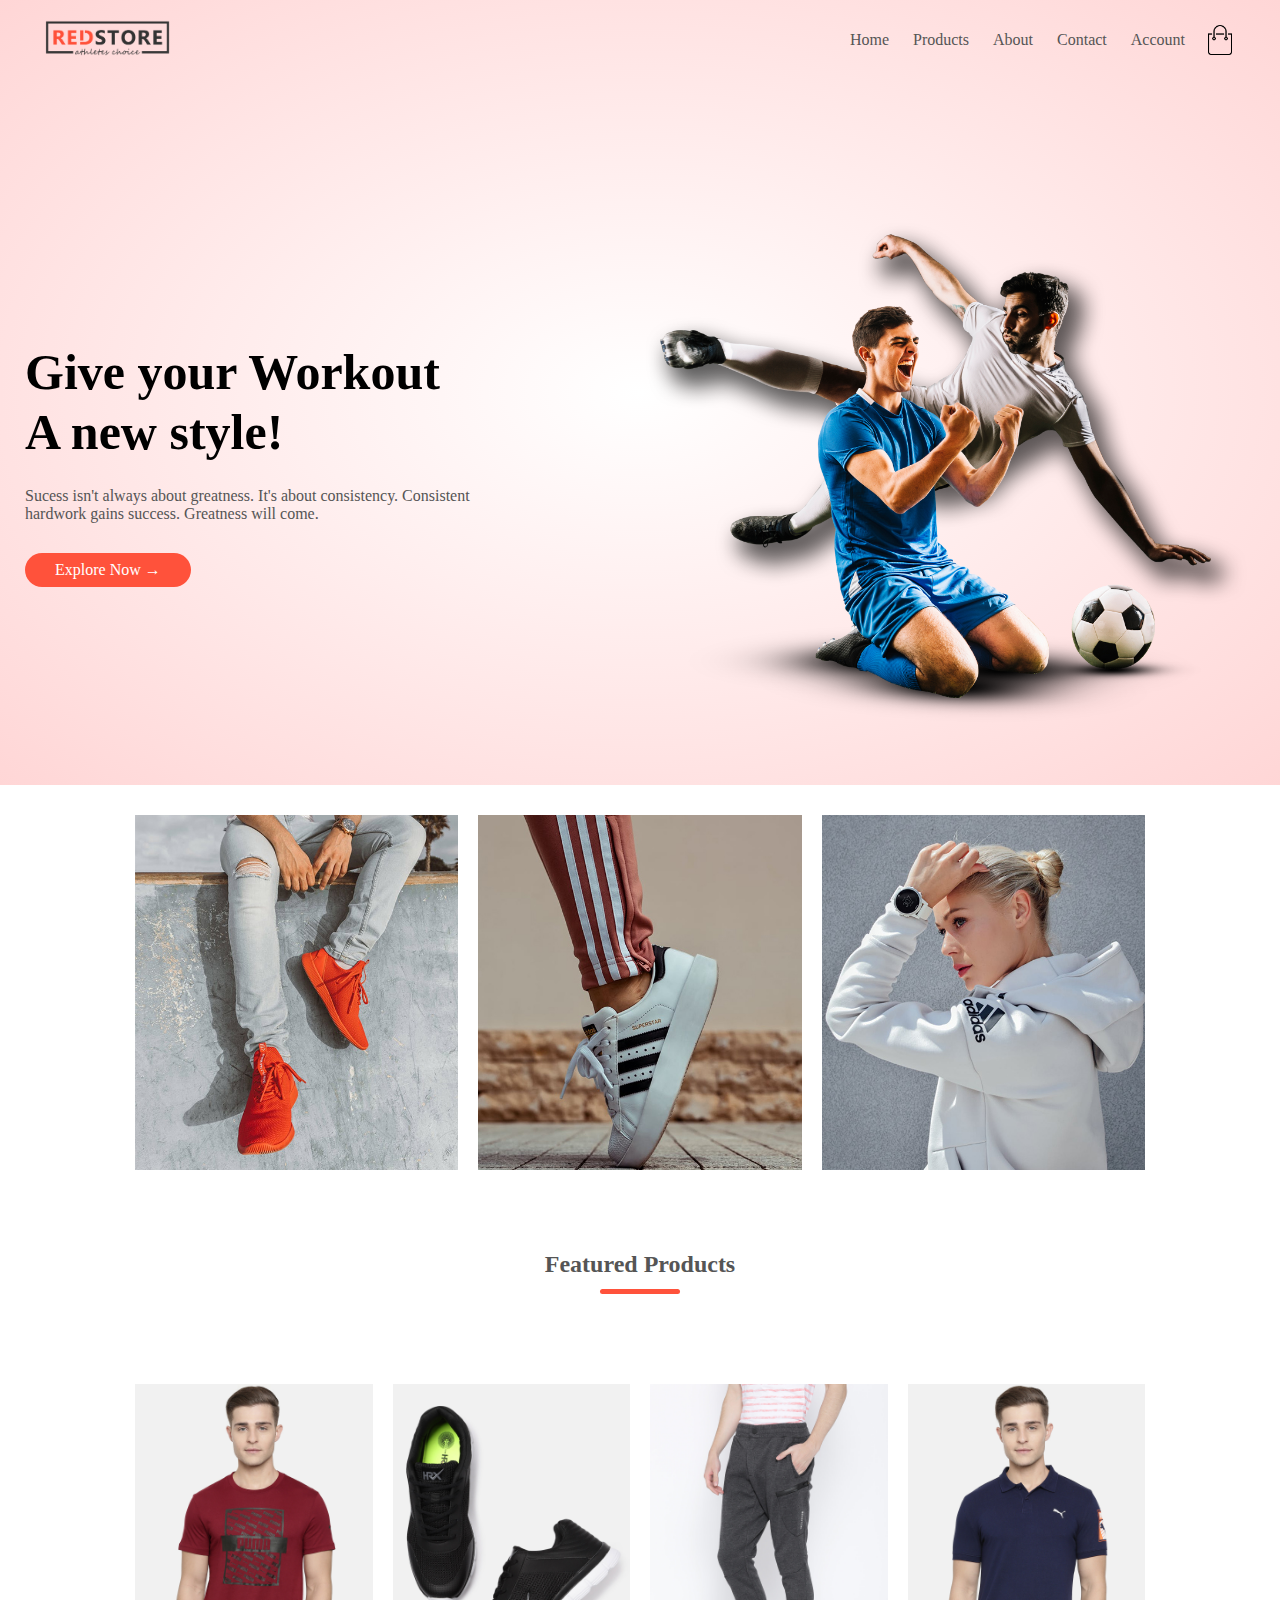
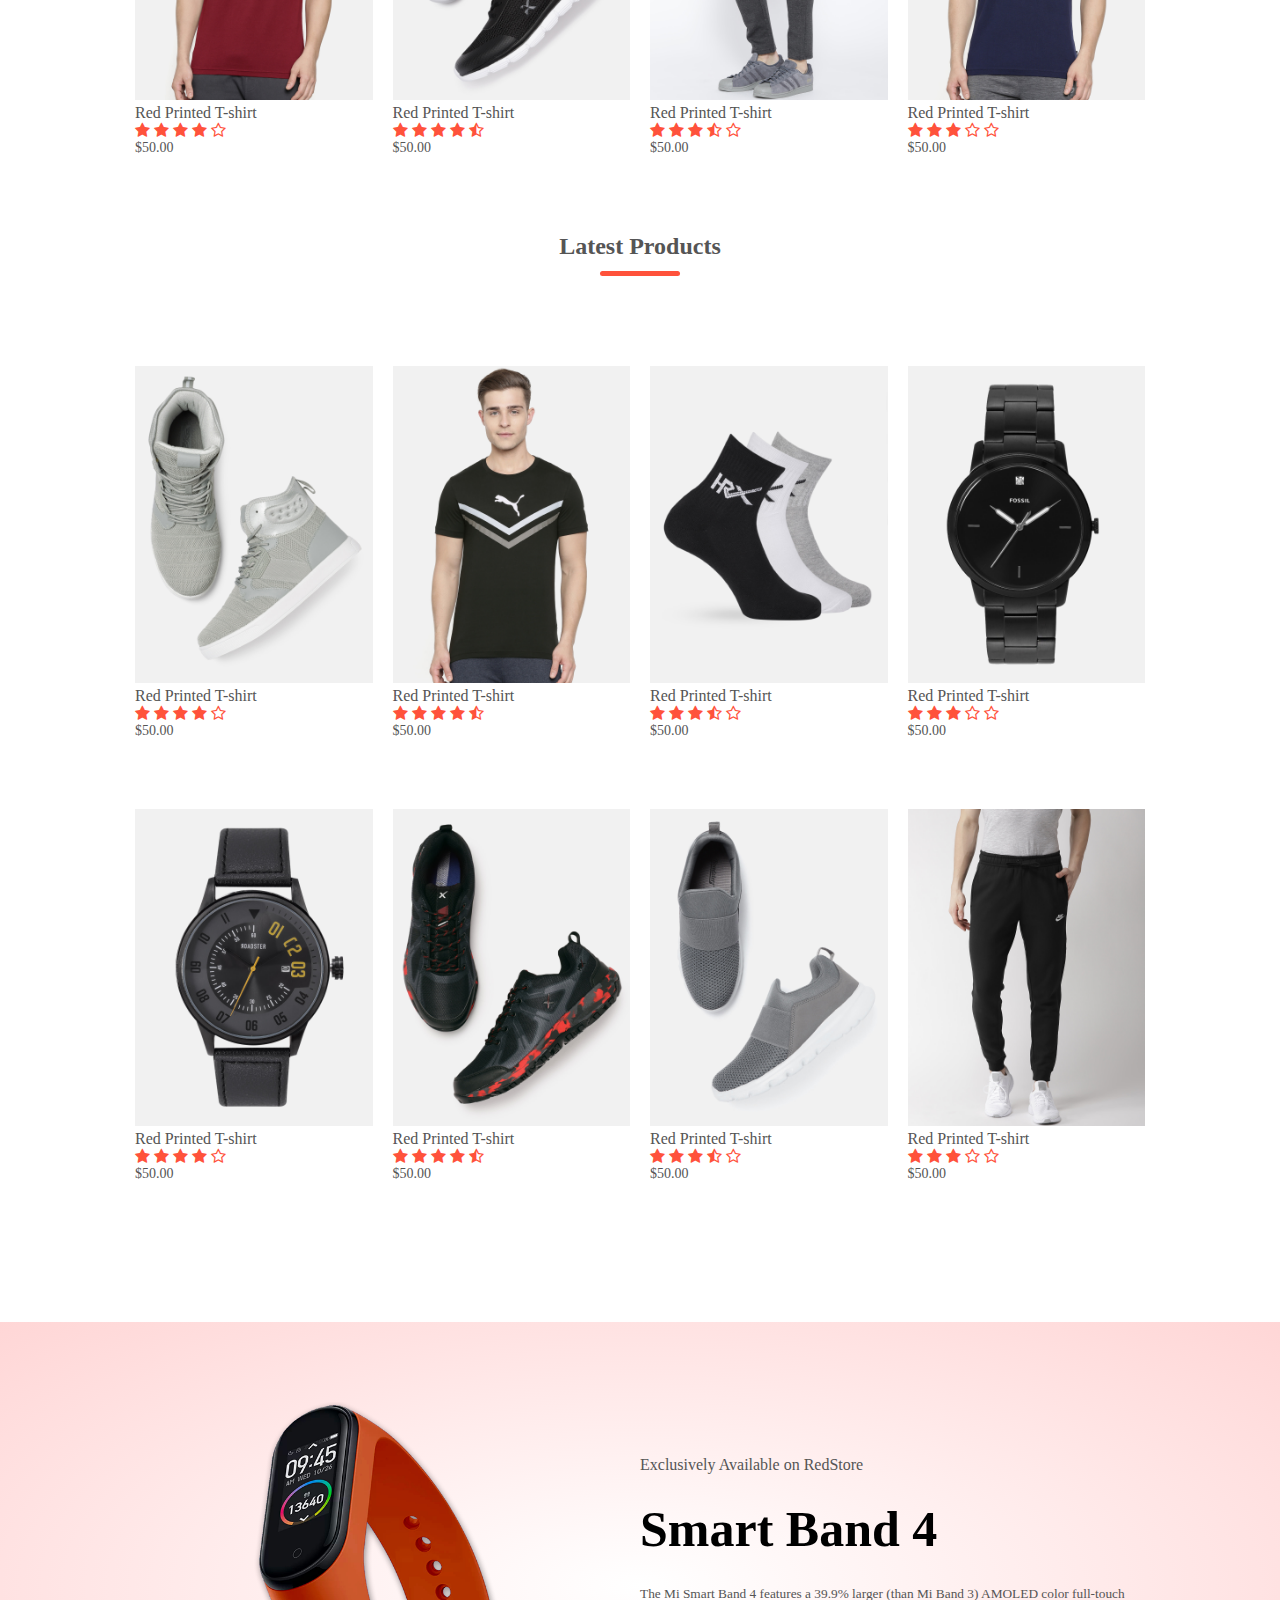
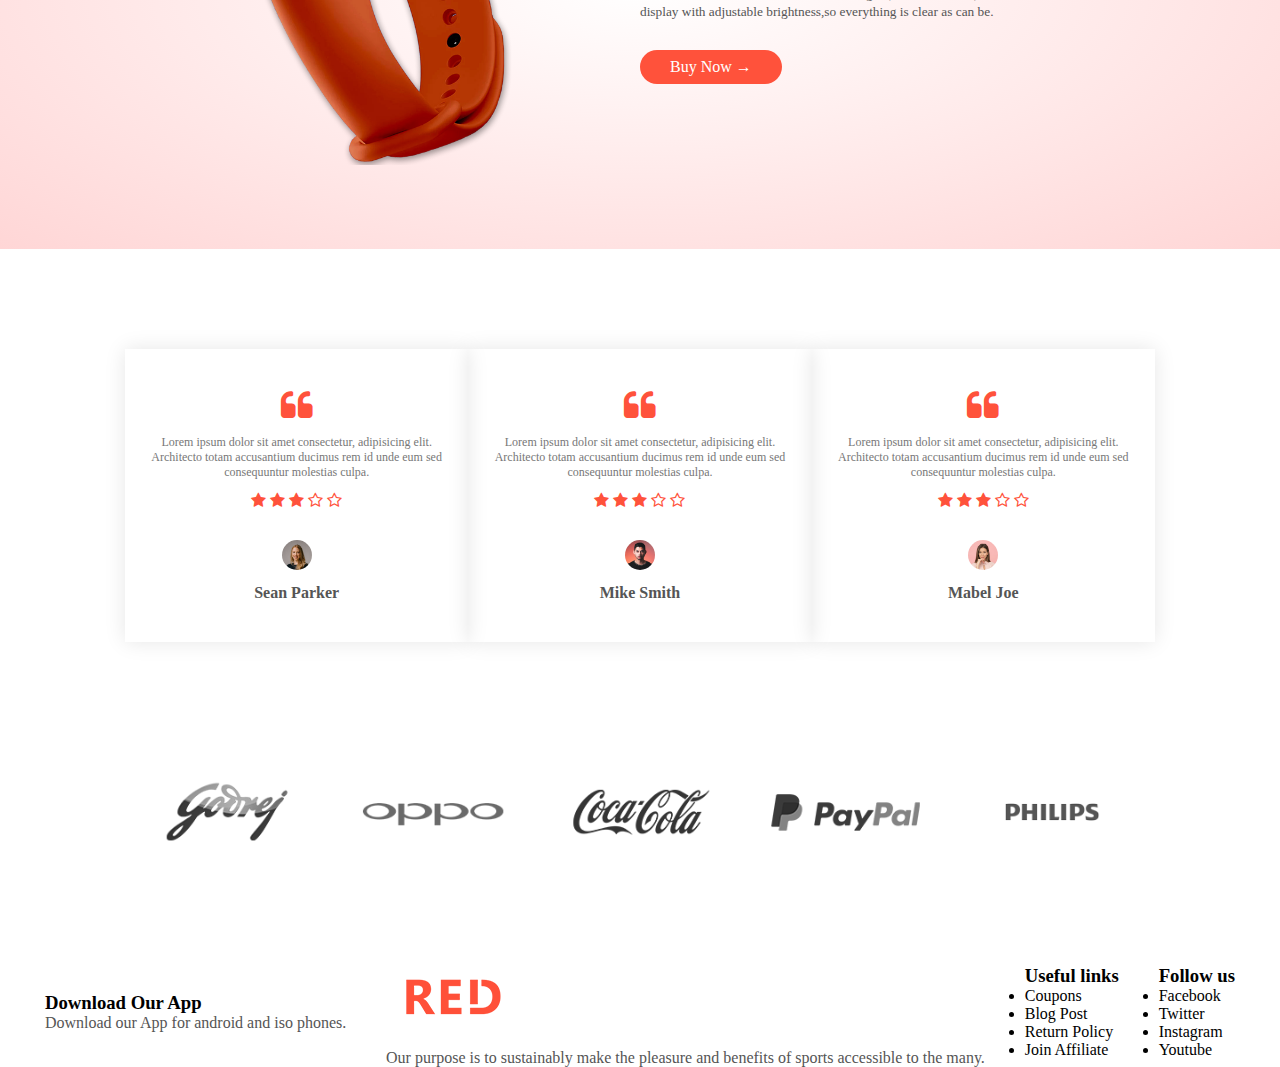
<file: Frotend/index.html>
<!DOCTYPE html>
<html lang="en">

<head>
    <meta charset="UTF-8">
    <meta http-equiv="X-UA-Compatible" content="IE=edge">
    <meta name="viewport" content="width=device-width, initial-scale=1.0">
    <title>BroadTech</title>
    <link rel="stylesheet" href="style.css">
    <link rel="preconnect" href="https://fonts.googleapis.com">
<link rel="preconnect" href="https://fonts.gstatic.com" crossorigin>
<link href="https://fonts.googleapis.com/css2?family=Playfair+Display:wght@400;500;600;700&display=swap" rel="stylesheet"> 
<link rel="stylesheet" href="font-awesome-4.7.0/css/font-awesome.css">
<link rel="stylesheet" href="font-awesome-4.7.0/css/font-awesome.min.css">
</head>

<body>

    <!-- Header -->
    <div class="header">
        <div class="container">
            <div class="navbar">
                <div class="logo">
                    <img src="image/logo.png" alt="" srcset="" width="125px">
                </div>
                <nav class="nav">
                    <ul>
                        <li><a href="">Home</a></li>
                        <li><a href="">Products</a></li>
                        <li><a href="">About</a></li>
                        <li><a href="">Contact</a></li>
                        <li><a href="">Account</a></li>
                    </ul>
                </nav>
                <img src="image/cart.png" alt="" width="30px" height="30px">
            </div>
            <div class="row">
                <div class="col-2">
                    <h1>Give your Workout<br> A new style!</h1>
                    <p>Sucess isn't always about greatness. It's about consistency. Consistent <br> hardwork gains
                        success. Greatness will come.</p>
                    <a href="" class="btn">Explore Now &#8594; </a>
                </div>
                <div class="col-2">
                    <img src="image/image1.png" alt="" srcset="">
                </div>
            </div>
        </div>
    </div>


    <!-- Featured Categories -->
    <div class="categories">
        <div class="small-container">
            <div class="row">
                <div class="col-3">
                    <img src="image/category-1.jpg" >
                </div>
                <div class="col-3">
                    <img src="image/category-2.jpg" >
                </div>
                <div class="col-3">
                    <img src="image/category-3.jpg" >
                </div>
            </div>
        </div>
    </div>

    <!-- Featured Products -->

    <div class="small-container">
        <h2 class="title">Featured Products</h2>
        <div class="row">
            <div class="col-4">
                <img src="image/product-1.jpg" >
                <h4>Red Printed T-shirt</h4>
                <div class="rating">
                    <i class="fa fa-star"></i>
                    <i class="fa fa-star"></i>
                    <i class="fa fa-star"></i>
                    <i class="fa fa-star"></i>
                    <i class="fa fa-star-o" ></i>
                </div>
                <p>$50.00</p>
            </div>
            <div class="col-4">
                <img src="image/product-2.jpg" >
                <h4>Red Printed T-shirt</h4>
                <div class="rating">
                    <i class="fa fa-star"></i>
                    <i class="fa fa-star"></i>
                    <i class="fa fa-star"></i>
                    <i class="fa fa-star"></i>
                    <i class="fa fa-star-half-o" ></i>
                </div>
                <p>$50.00</p>
            </div>
            <div class="col-4">
                <img src="image/product-3.jpg" >
                <h4>Red Printed T-shirt</h4>
                <div class="rating">
                    <i class="fa fa-star"></i>
                    <i class="fa fa-star"></i>
                    <i class="fa fa-star"></i>
                    <i class="fa fa-star-half-o"></i>
                    <i class="fa fa-star-o" ></i>
                </div>
                
                <p>$50.00</p>
            </div>
            <div class="col-4">
                <img src="image/product-4.jpg" >
                <h4>Red Printed T-shirt</h4>
                <div class="rating">
                    <i class="fa fa-star"></i>
                    <i class="fa fa-star"></i>
                    <i class="fa fa-star"></i>
                    <i class="fa fa-star-o"></i>
                    <i class="fa fa-star-o" ></i>
                </div>
                
                <p>$50.00</p>
            </div>
        </div>
        <h2 class="title">Latest Products</h2>
        <div class="row">
            <div class="col-4">
                <img src="image/product-5.jpg" >
                <h4>Red Printed T-shirt</h4>
                <div class="rating">
                    <i class="fa fa-star"></i>
                    <i class="fa fa-star"></i>
                    <i class="fa fa-star"></i>
                    <i class="fa fa-star"></i>
                    <i class="fa fa-star-o" ></i>
                </div>
                
                <p>$50.00</p>
            </div>
            <div class="col-4">
                <img src="image/product-6.jpg" >
                <h4>Red Printed T-shirt</h4>
                <div class="rating">
                    <i class="fa fa-star"></i>
                    <i class="fa fa-star"></i>
                    <i class="fa fa-star"></i>
                    <i class="fa fa-star"></i>
                    <i class="fa fa-star-half-o" ></i>
                </div>
                
                <p>$50.00</p>
            </div>
            <div class="col-4">
                <img src="image/product-7.jpg" >
                <h4>Red Printed T-shirt</h4>
                <div class="rating">
                    <i class="fa fa-star"></i>
                    <i class="fa fa-star"></i>
                    <i class="fa fa-star"></i>
                    <i class="fa fa-star-half-o"></i>
                    <i class="fa fa-star-o" ></i>
                </div>
                
                <p>$50.00</p>
            </div>
            <div class="col-4">
                <img src="image/product-8.jpg" >
                <h4>Red Printed T-shirt</h4>
                <div class="rating">
                    <i class="fa fa-star"></i>
                    <i class="fa fa-star"></i>
                    <i class="fa fa-star"></i>
                    <i class="fa fa-star-o"></i>
                    <i class="fa fa-star-o" ></i>
                </div>
                
                <p>$50.00</p>
            </div>
        </div>
        <div class="row">
            <div class="col-4">
                <img src="image/product-9.jpg" >
                <h4>Red Printed T-shirt</h4>
                <div class="rating">
                    <i class="fa fa-star"></i>
                    <i class="fa fa-star"></i>
                    <i class="fa fa-star"></i>
                    <i class="fa fa-star"></i>
                    <i class="fa fa-star-o" ></i>
                </div>
                
                <p>$50.00</p>
            </div>
            <div class="col-4">
                <img src="image/product-10.jpg" >
                <h4>Red Printed T-shirt</h4>
                <div class="rating">
                    <i class="fa fa-star"></i>
                    <i class="fa fa-star"></i>
                    <i class="fa fa-star"></i>
                    <i class="fa fa-star"></i>
                    <i class="fa fa-star-half-o" ></i>
                </div>
                
                <p>$50.00</p>
            </div>
            <div class="col-4">
                <img src="image/product-11.jpg" >
                <h4>Red Printed T-shirt</h4>
                <div class="rating">
                    <i class="fa fa-star"></i>
                    <i class="fa fa-star"></i>
                    <i class="fa fa-star"></i>
                    <i class="fa fa-star-half-o"></i>
                    <i class="fa fa-star-o" ></i>
                </div>
                
                <p>$50.00</p>
            </div>
            <div class="col-4">
                <img src="image/product-12.jpg" >
                <h4>Red Printed T-shirt</h4>
                <div class="rating">
                    <i class="fa fa-star"></i>
                    <i class="fa fa-star"></i>
                    <i class="fa fa-star"></i>
                    <i class="fa fa-star-o"></i>
                    <i class="fa fa-star-o" ></i>
                </div>
                
                <p>$50.00</p>
            </div>
        </div>
    </div>

    <!-- -----offer ----- -->
    <div class="offer">
        <div class="small-container">
            <div class="row">
                <div class="col-2">
                    <img src="image/exclusive.png" class="offer-img">
                </div>
                <div class="col-2">
                    <p>Exclusively Available on RedStore</p>
                    <h1>Smart Band 4 </h1>
                    <small>
                        The Mi Smart Band 4 features a 39.9% larger (than Mi Band 3) AMOLED color full-touch display with adjustable brightness,so everything is clear as can be.
                    </small><br>
                    <a href="" class="btn">Buy Now &#8594;</a>
                </div>
            </div>
        </div>
    </div>

    <!-- ----testimonials---- -->

    <div class="testimonial">
        <div class="small-container">
            <div class="row">
                <div class="col-3">
                    <i class="fa fa-quote-left"></i>
                    <p>Lorem ipsum dolor sit amet consectetur, adipisicing elit. Architecto totam accusantium ducimus rem id unde eum sed consequuntur molestias culpa.</p>
                    <div class="rating">
                        <i class="fa fa-star"></i>
                        <i class="fa fa-star"></i>
                        <i class="fa fa-star"></i>
                        <i class="fa fa-star-o"></i>
                        <i class="fa fa-star-o" ></i>
                    </div>
                    <img src="image/user-1.png">
                    <h3>Sean Parker</h3>
                </div>
                <div class="col-3">
                    <i class="fa fa-quote-left"></i>
                    <p>Lorem ipsum dolor sit amet consectetur, adipisicing elit. Architecto totam accusantium ducimus rem id unde eum sed consequuntur molestias culpa.</p>
                    <div class="rating">
                        <i class="fa fa-star"></i>
                        <i class="fa fa-star"></i>
                        <i class="fa fa-star"></i>
                        <i class="fa fa-star-o"></i>
                        <i class="fa fa-star-o" ></i>
                    </div>
                    <img src="image/user-2.png">
                    <h3>Mike Smith</h3>
                </div>
                <div class="col-3">
                    <i class="fa fa-quote-left"></i>
                    <p>Lorem ipsum dolor sit amet consectetur, adipisicing elit. Architecto totam accusantium ducimus rem id unde eum sed consequuntur molestias culpa.</p>
                    <div class="rating">
                        <i class="fa fa-star"></i>
                        <i class="fa fa-star"></i>
                        <i class="fa fa-star"></i>
                        <i class="fa fa-star-o"></i>
                        <i class="fa fa-star-o" ></i>
                    </div>
                    <img src="image/user-3.png">
                    <h3>Mabel Joe</h3>
                </div>
            </div>
        </div>
    </div>

    <!-- -----brands----- -->
    <div class="brands">
        <div class="small-container">
            <div class="row">
                <div class="col-5">
                    <img src="image/logo-godrej.png" >
                </div>
                <div class="col-5">
                    <img src="image/logo-oppo.png" >
                </div>
                <div class="col-5">
                    <img src="image/logo-coca-cola.png" >
                </div>
                <div class="col-5">
                    <img src="image/logo-paypal.png" >
                </div>
                <div class="col-5">
                    <img src="image/logo-philips.png" >
                </div>
            </div>
        </div>
    </div>

    <!-- -----Footer----- -->
    <div class="footer">
        <div class="container">
            <div class="row">
                <div class="footer-col-1">
                    <h3>Download Our App</h3>
                    <p>Download our App for android and iso phones.</p>
                </div>
                <div class="footer-col-2">
                    <img src="image/logo-white.png">
                    <p>Our purpose is to sustainably  make the pleasure and benefits of sports accessible to the many.</p>
                </div>
                <div class="footer-col-3">
                    <h3>Useful links</h3>
                    <ul>
                        <li>Coupons</li>
                        <li>Blog Post</li>
                        <li>Return Policy</li>
                        <li>Join Affiliate</li>
                    </ul>
                </div>
                <div class="footer-col-4">
                    <h3>Follow us</h3>
                    <ul>
                        <li>Facebook</li>
                        <li>Twitter</li>
                        <li>Instagram</li>  
                        <li>Youtube</li>
                    </ul>
                </div>
            </div>
        </div>
    </div>

</body>

</html>
</file>
<file: Frotend/style.css>
*{
    margin: 0;
    padding: 0;
    box-sizing: border-box;
}

.body{
    font-family: 'Playfair Display', serif;
}

.navbar{
    display: flex;
    align-items: center;
    padding: 20px;
}

.nav{
    flex: 1;
    text-align: right;
    
}

.nav ul{
    display: inline-block;
    list-style-type: none;
}

.nav ul li{
    display: inline-block;
    margin-right: 20px ;

}

a{
    text-decoration: none;
    color: #555;

}

p{
    color: #555;
}

.container{
    max-width: 1300px;
    margin:auto;
    padding-left: 25px ;
    padding-right: 25px ;
}

.row{
    display: flex;
    align-items:center;
    flex-wrap: wrap;
    justify-content: space-around;
}

.col-2{
    flex-basis: 50%;
    min-width: 300px;
}

.col-2 img{
    max-width: 100%;
    padding: 50px 0 ;
}

.col-2 h1{
    font-size: 50px;
    line-height: 60px;
    margin: 25px 0;
}

.btn{
    display:inline-block;
    background: #ff523b;
    color: #fff;
    padding: 8px 30px;
    margin: 30px 0;
    border-radius: 30px;
    transition: background 0.3s ease-in-out ;
}

.btn:hover{
    background: #563434;
}

.header{
    background: radial-gradient(#fff,#ffd6d6);  
}

.header .row{
    margin-top: 70px;
}

.categories{
    margin: 20px 0;
}

.col-3{
    flex: 30%;
    min-width: 250px;
    margin-bottom: 30px;
}

.col-3 img {
    width: 100%;
    padding: 10px;
}

.small-container{
    max-width:1080px;
    margin:auto;
    padding-left: 25px;
    padding-right:25px;
}

.col-4{
    flex-basis: 25% ;
    padding: 10px;
    min-width: 200px;
    margin-bottom: 50px ;
    transition:transform 0.5s;
}

.col-4 img {
    width: 100%;
}

.title{
    text-align: center;
    margin: 0 auto 80px;
    position: relative;
    line-height: 60px;
    color: #555;
}

.title::after{
    content: '';
    background: #ff523b;
    width: 80px;
    height: 5px;
    border-radius: 5px;
    position: absolute;
    bottom: 0;
    left: 50%;
    transform: translateX(-50%); 
}

h4{
    color: #555;
    font-weight: normal;

}

.col-4 p{
    font-size:14px;
}

.rating .fa{
    color:#ff523b;
}

.col-4:hover{
    transform: translateY(-5px);
}

 /* -----offer -----  */

.offer{
    background: radial-gradient(#fff,#ffd6d6); 
    margin-top:80px;
    padding: 30px 0;
}

.col-2 .offer-img{
    padding: 50px;
}

small{
    color: #555;
}

/* ----testimonials---- */

.testimonial{
    padding-top: 100px;
}

.testimonial .col-3{
    text-align:center;
    padding: 40px 20px;
    box-shadow: 0 0 20px 0px rgba(0,0,0,0.1);
    cursor:pointer;
    transition: transform 0.5s;
}

.testimonial .col-3 img{
    width: 50px;
    margin-top: 20px;
    border-radius:50%;
}

.testimonial .col-3:hover{
    transform: translateY(-10px);
}

.fa.fa-quote-left{
    font-size: 34px;
    color: #ff523b;
}
.col-3 p{
    font-size: 12px;
    margin: 12px 0;
    color: #777;
}

.testimonial .col-3 h3{
    font-weight: 600;
    color: #555;
    font-size: 16px;
}


/* -------------brands-------- */

.brands{
    margin: 100px auto;
}

.col-5{
    width: 160px;
}

.col-5 img{
    width: 100%;
    cursor: pointer;
    filter:grayscale(100%);
}

.col-5 img:hover{
    filter: grayscale(0%);
}

/* -------------Footer-------- */
</file>
